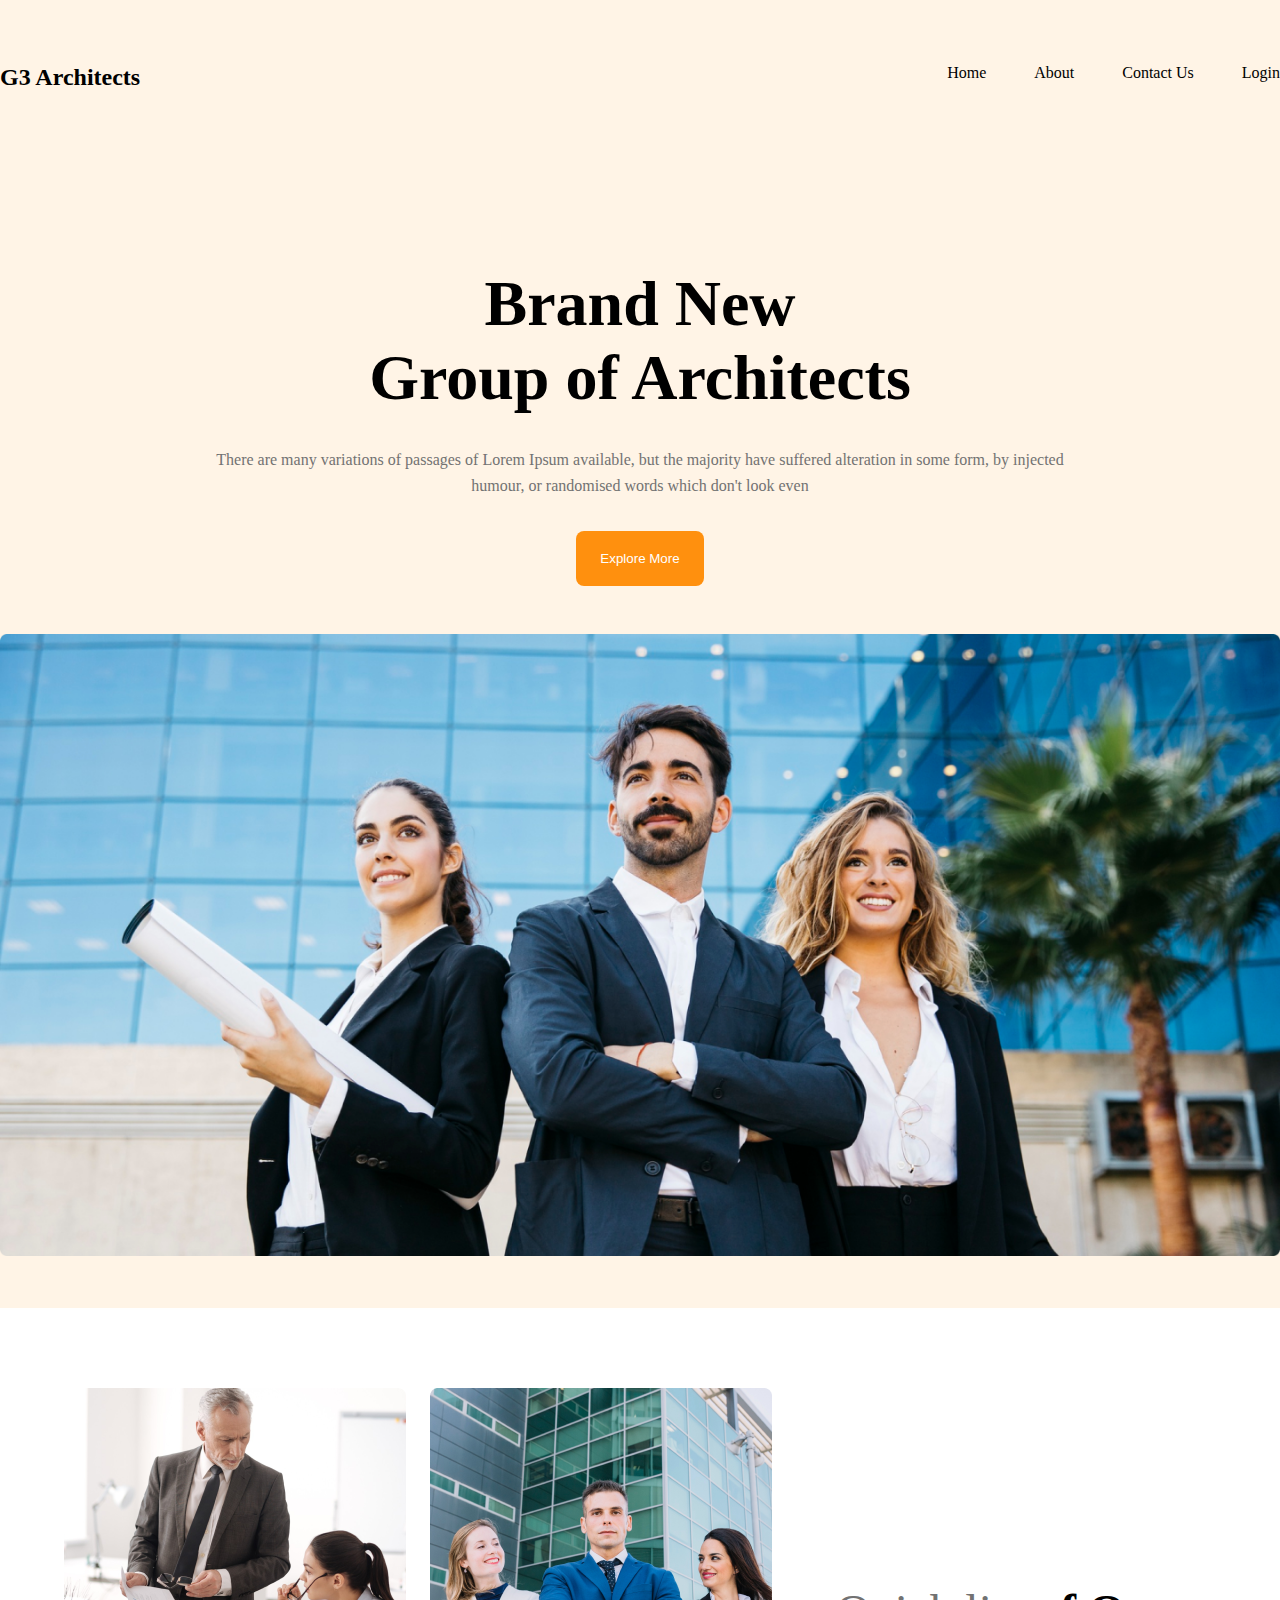
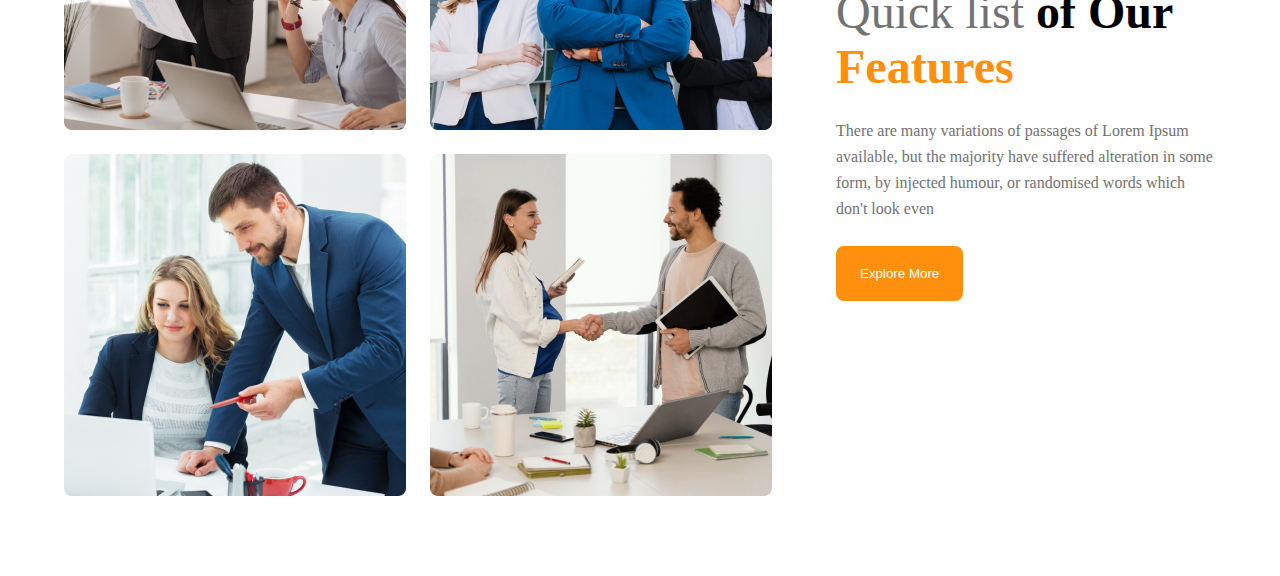
<file: g3-architecture-website/index.html>
<!DOCTYPE html>
<html lang="en">
<head>
    <meta charset="UTF-8">
    <meta name="viewport" content="width=device-width, initial-scale=1.0">
    <title>G3 Architects</title>

    <link rel="stylesheet" href="css/style.css">
    <style>

    </style>
</head>
<body>

    <header class="header">
        <section class="header-wrapper">
            <nav>
                <h2>G3 Architects</h2>
                <ul>
                    <li>Home</li>
                    <li>About</li>
                    <li>Contact Us</li>
                    <li>Login</li>
                </ul>
            </nav>
            <section class="banner">
                <h1 class="banner-title">Brand New <br>
                    Group of Architects 
                </h1>
                <p class="banner-description dark-3">There are many variations of passages of Lorem Ipsum available, but the majority have suffered alteration in some form, by injected humour, or randomised words which don't look even</p>
                <div>
                    <button class="common-btn">Explore More</button>
                </div>
                <div class="banner-img">
                    <img src="../g3-architecture-website/images/banner.png" alt="">
                </div>
            </section>
        </section>
    </header>

    <main>
        <section class="features">
            <div class="team-images">
                <img src="./images/team1.png" alt="">
                <img src="./images/team2.png" alt="">
                <img src="./images/team3.png" alt="">
                <img src="./images/team4.png" alt="">
            </div>
            <div class="features-content">
                <div class="feature-title">
                    <span class="feature-title-1 dark-3">Quick list </span> 
                    <span class="feature-title-2">of Our</span>
                    <br>
                    <span class="feature-title-3">Features</span>
                </div>
                <p class="description dark-3">There are many variations of passages of Lorem Ipsum available, but the majority have suffered alteration in some form, by injected humour, or randomised words which don't look even</p>
                <div>
                    <button class="common-btn">Explore More</button>
                </div>
            </div>
        </section>
    </main>

    <footer></footer>
    
</body>
</html>
</file>
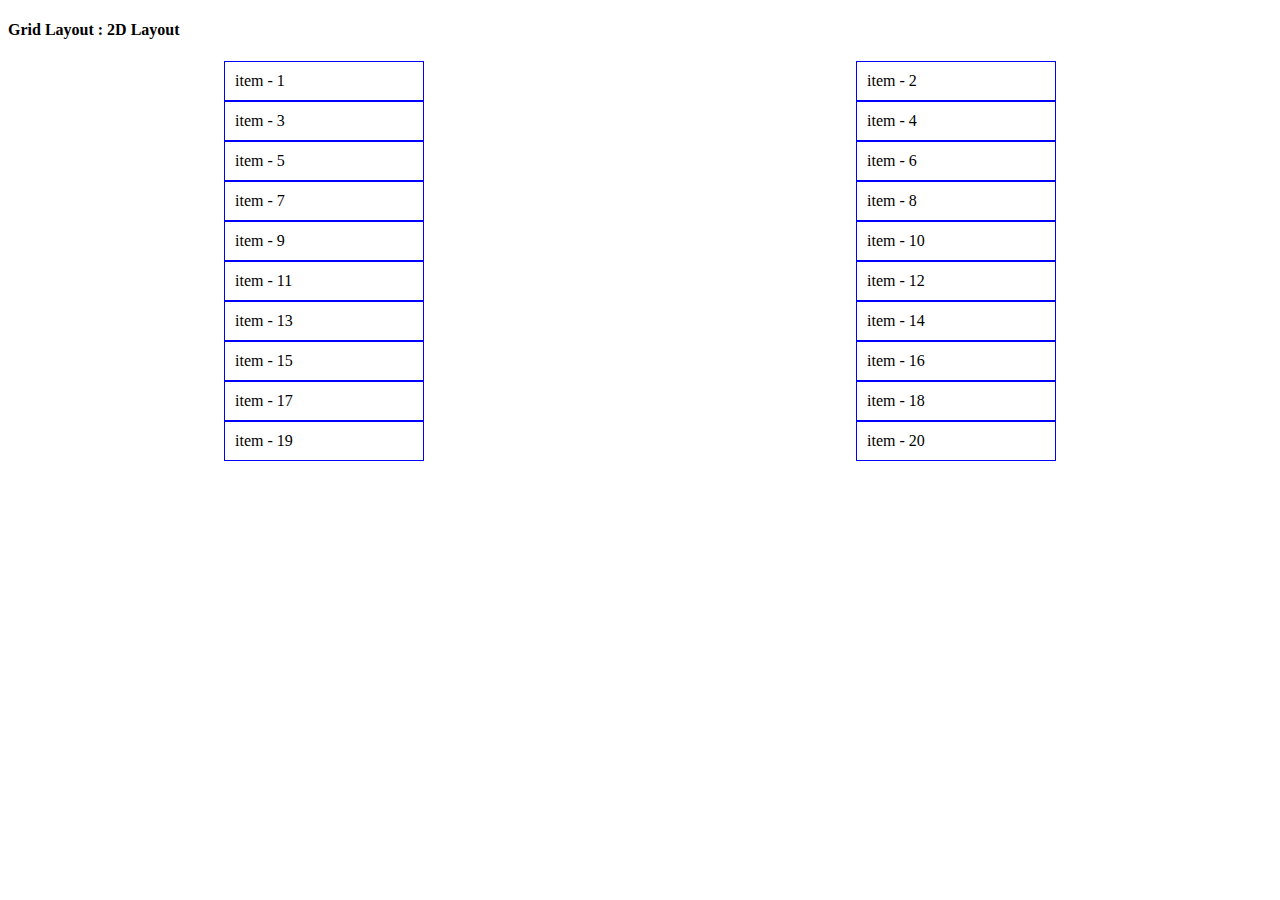
<file: grid/index.html>
<!DOCTYPE html>
<html lang="en">
<head>
    <meta charset="UTF-8">
    <meta name="viewport" content="width=device-width, initial-scale=1.0">
    <title>CSS Grid layout template columns grid gap</title>
    <style>
        .container{
            display: grid;
            grid-template-columns: 200px 200px 200px 200px 200px;
            grid-template-columns: 100px 200px 300px 400px 500px;
            grid-template-columns: auto auto auto auto;
            grid-template-columns: repeat(4, 1fr);
            grid-template-columns: repeat(6, 1fr) 400px;
            grid-template-columns: repeat(6, 1fr) 3fr;
            grid-template-columns: 50px repeat(6, 1fr) 3fr;
            grid-template-columns: 100px 300px;
            grid-template-columns: 100px auto;
            grid-template-columns: 100px auto 400px;
            grid-template-columns: 100px 200px auto;
            grid-template-columns: 200px 200px;
            justify-content: space-between;
            justify-content: space-around;
        }
        .item{
            border: 1px solid blue;
            padding: 10px;
        }
    </style>
</head>
<body>
    
    <h4>Grid Layout : 2D Layout</h4>

    <div class="container">
        <div class="item">item - 1</div>
        <div class="item">item - 2</div>
        <div class="item">item - 3</div>
        <div class="item">item - 4</div>
        <div class="item">item - 5</div>
        <div class="item">item - 6</div>
        <div class="item">item - 7</div>
        <div class="item">item - 8</div>
        <div class="item">item - 9</div>
        <div class="item">item - 10</div>
        <div class="item">item - 11</div>
        <div class="item">item - 12</div>
        <div class="item">item - 13</div>
        <div class="item">item - 14</div>
        <div class="item">item - 15</div>
        <div class="item">item - 16</div>
        <div class="item">item - 17</div>
        <div class="item">item - 18</div>
        <div class="item">item - 19</div>
        <div class="item">item - 20</div>
    </div>

</body>
</html>
</file>
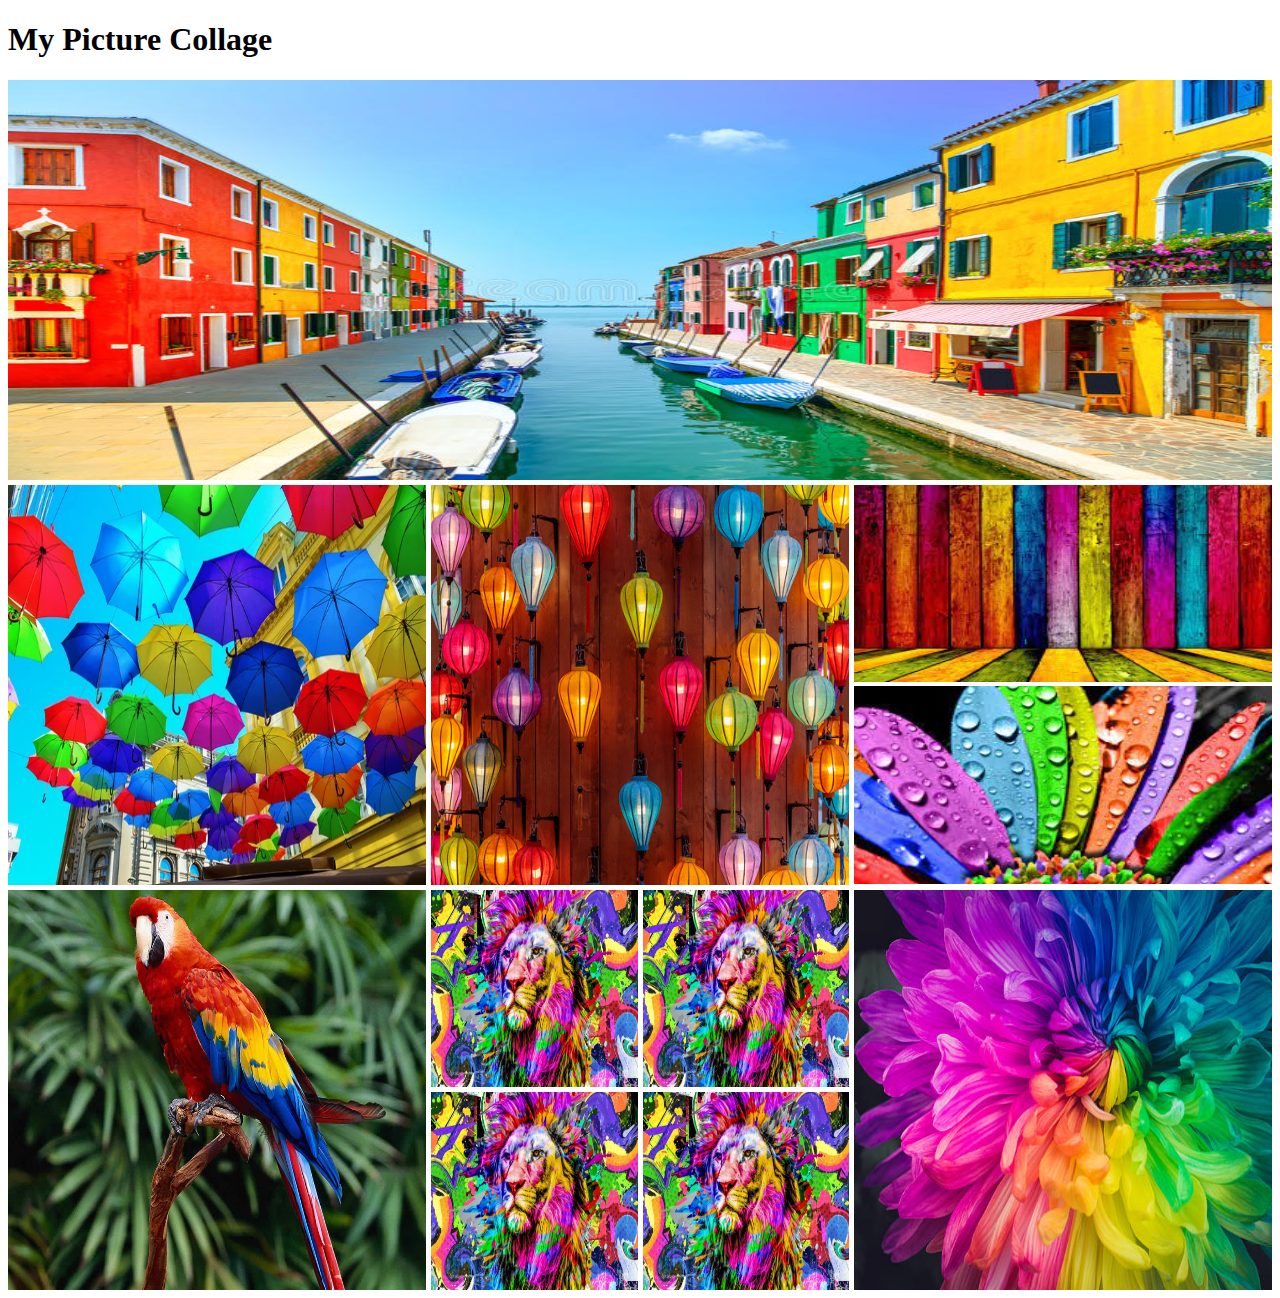
<file: grid/collage.html>
<!DOCTYPE html>
<html lang="en">
<head>
    <meta charset="UTF-8">
    <meta name="viewport" content="width=device-width, initial-scale=1.0">
    <title>Picture Collage</title>
    <link rel="stylesheet" href="./style/collage.css">
</head>
<body>

    <header>
        <h1>My Picture Collage</h1>
    </header>
    <main>
        <div class="row">
            <img src="images/A.jpg" alt="">
        </div>
        <div class="row">
            <div>
                <img src="images/B.jpg" alt="">
            </div>
            <div>
                <img src="images/C.jpg" alt="">
            </div>
            <div class="vertical-collage">
                <img src="images/D.jpg" alt="">
                <img src="images/E.jpg" alt="">
            </div>
        </div>
        <div class="row">
            <div>
                <img src="images/F.jpg" alt="">
            </div>
            <div class="square-collage">
                <img src="images/G.jpg" alt="">
                <img src="images/G.jpg" alt="">
                <img src="images/G.jpg" alt="">
                <img src="images/G.jpg" alt="">
            </div>
            <div>
                <img src="images/H.jpg" alt="">
            </div>
        </div>
    </main>
    
</body>
</html>
</file>
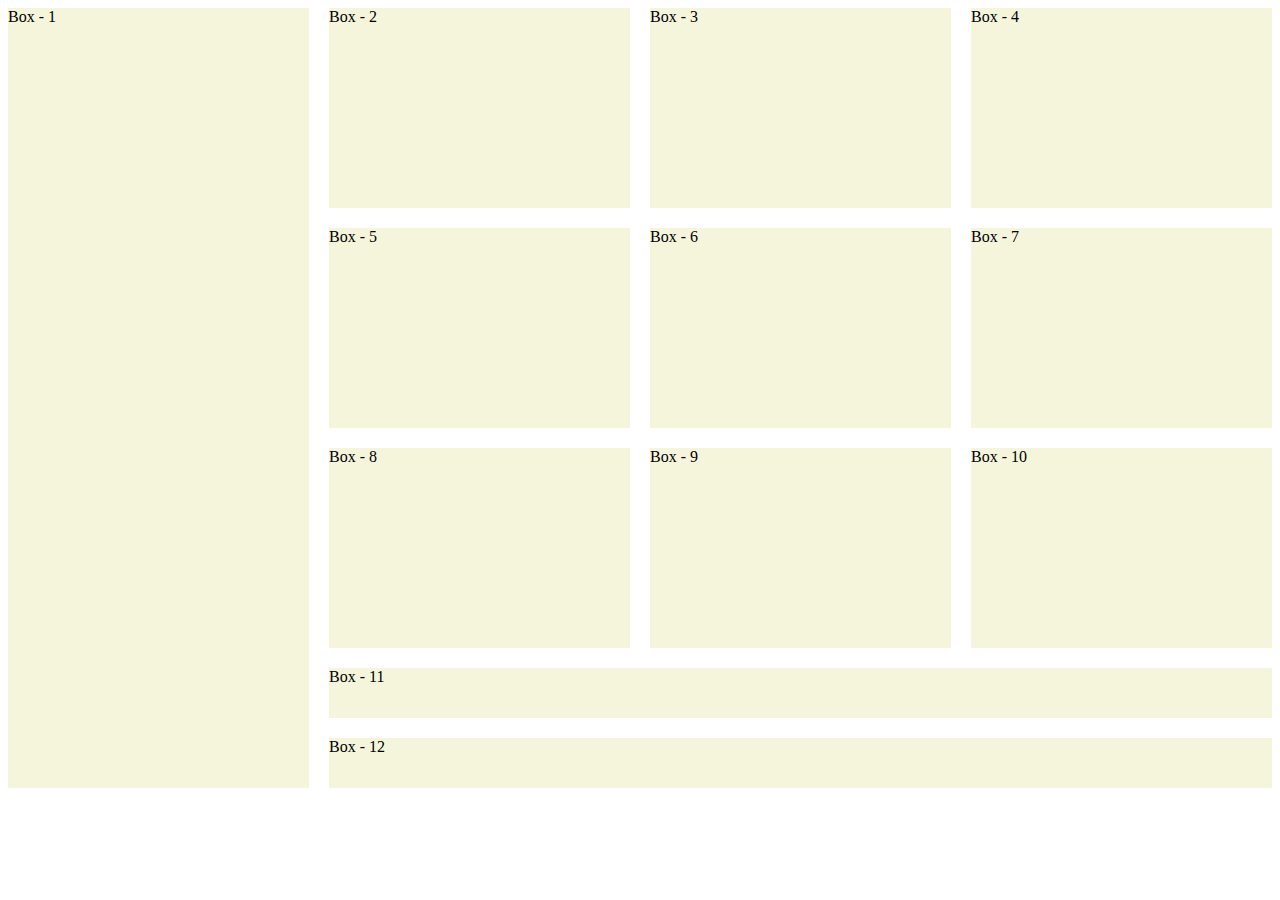
<file: grid/grid.html>
<!DOCTYPE html>
<html lang="en">
<head>
    <meta charset="UTF-8">
    <meta name="viewport" content="width=device-width, initial-scale=1.0">
    <title>Grid Layout</title>
    <style>
        .item{
            background-color: beige;
        }
        .container{
            display: grid;
            grid-template-columns: repeat(4, 1fr);
            grid-template-rows: repeat(3, 200px) 50px 50px;
            gap: 20px;
        }
        #item-1{
            grid-row: span 5;
        }
        #item-11, #item-12{
            grid-column: span 3;
        }

    </style>
</head>
<body>

    <!-- .container>#item-$.item{Box - $} -->
    <div class="container">
        <div id="item-1" class="item">Box - 1</div>
        <div id="item-2" class="item">Box - 2</div>
        <div id="item-3" class="item">Box - 3</div>
        <div id="item-4" class="item">Box - 4</div>
        <div id="item-5" class="item">Box - 5</div>
        <div id="item-6" class="item">Box - 6</div>
        <div id="item-7" class="item">Box - 7</div>
        <div id="item-8" class="item">Box - 8</div>
        <div id="item-9" class="item">Box - 9</div>
        <div id="item-10" class="item">Box - 10</div>
        <div id="item-11" class="item">Box - 11</div>
        <div id="item-12" class="item">Box - 12</div>
    </div>
    
</body>
</html>
</file>
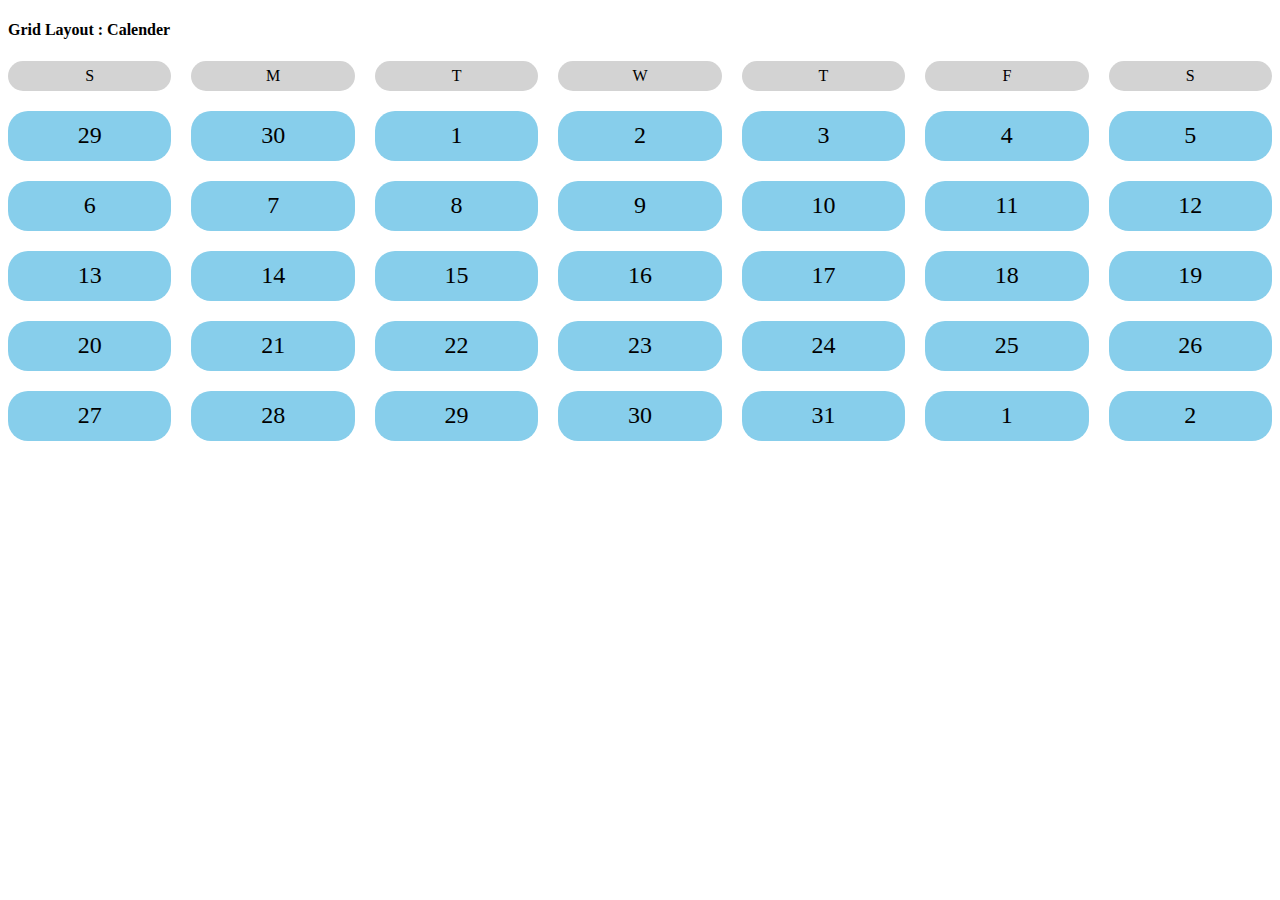
<file: grid/index_1.html>
<!DOCTYPE html>
<html lang="en">
<head>
    <meta charset="UTF-8">
    <meta name="viewport" content="width=device-width, initial-scale=1.0">
    <title>Create calendar using css grid and flex box</title>
    <style>
        .calender{
            display: grid;
            grid-template-columns: repeat(7, 1fr);
            grid-template-rows: 30px repeat(5, 50px);
            row-gap: 20px;
            column-gap: 20px;
        }
        .date, .day{
            background-color: skyblue;
            border-radius: 20px;
            display: flex;
            justify-content: center;
            align-items: center;
            font-size: 1.5em;
        }
        .day{
            background-color: lightgray;
            font-size: 1em;
        }
    </style>
</head>
<body>
    
    <h4>Grid Layout : Calender</h4>

    <div class="calender">
        <div class="day">S</div>
        <div class="day">M</div>
        <div class="day">T</div>
        <div class="day">W</div>
        <div class="day">T</div>
        <div class="day">F</div>
        <div class="day">S</div>
        <div class="date">29</div>
        <div class="date">30</div>
        <div class="date">1</div>
        <div class="date">2</div>
        <div class="date">3</div>
        <div class="date">4</div>
        <div class="date">5</div>
        <div class="date">6</div>
        <div class="date">7</div>
        <div class="date">8</div>
        <div class="date">9</div>
        <div class="date">10</div>
        <div class="date">11</div>
        <div class="date">12</div>
        <div class="date">13</div>
        <div class="date">14</div>
        <div class="date">15</div>
        <div class="date">16</div>
        <div class="date">17</div>
        <div class="date">18</div>
        <div class="date">19</div>
        <div class="date">20</div>
        <div class="date">21</div>
        <div class="date">22</div>
        <div class="date">23</div>
        <div class="date">24</div>
        <div class="date">25</div>
        <div class="date">26</div>
        <div class="date">27</div>
        <div class="date">28</div>
        <div class="date">29</div>
        <div class="date">30</div>
        <div class="date">31</div>
        <div class="date">1</div>
        <div class="date">2</div>
    </div>

</body>
</html>
</file>
<file: g3-architecture-website/css/style.css>
*{
    margin: 0;
    padding: 0;
    box-sizing: border-box;
}
/* ========== Commom ========= */
.common-btn {
    padding: 1.25rem 1.5rem;
    background-color: #FF900E;
    color: #FFFFFF;
    border: none;
    border-radius: .5rem;
}

.dark-3{
    color: #727272;
}

.header-wrapper, main{
    /* max-width: 1440px; */
    max-width: 1280px;
    margin: 0 auto;
}

.description{
    margin: 1.5rem 0;
    line-height: 26px;
}
/* =========================== */

/* ======= Header ======== */
.header{
    background-color: rgba(255, 144, 14, 0.1);
}
nav{
    display: flex;
    justify-content: space-between;
    padding: 4rem 0;
}
nav ul{
    display: flex;
    gap: 3rem;
}
nav li{
    list-style: none;
}

/* ---------- banner ---------- */
.banner{
    display: flex;
    flex-direction: column;
    align-items: center;
    margin-top: 7rem;
}
.banner-title{
    font-size: 4rem;
    font-weight: bold;
    text-align: center;
}
.banner-description{
    width: 70%;
    text-align: center;
    margin: 2rem 0;
    line-height: 26px;
}
.banner-img{
    margin: 3rem 0;
}
.banner-img img{
    width: 100%;
}
/* ---------------------------- */
/* ======================== */

/* ============ Main ============ */
/* -------- Features -------- */
.features{
    display: flex;
    gap: 4rem;
    margin: 5rem 4rem;
}
.team-images{
    display: grid;
    grid-template-columns: repeat(2, 1fr);
    gap: 1.5rem;
}
.feature-title{
    font-size: 3rem;
}
.feature-title-1{
    font-weight: light;
}
.feature-title-2{
    font-weight: bold;
}
.feature-title-3{
    font-weight: bold;
    color: #FF900E;
}
.features-content{
    display: flex;
    justify-content: center;
    flex-direction: column;
}
/* -------------------------- */
/* ======================== */
</file>
<file: grid/style/collage.css>
img{
    width: 100%;
    height: 100%;
}

.row{
    height: 400px;
    display: flex;
    gap: 5px;
    margin-bottom: 5px;
}
.row > div{
    flex: 1;
}
.vertical-collage img{
    /* height: 50%; */
    height: calc( (100% - 5px) / 2 );
}
.square-collage{
    display: grid;
    grid-template-columns: repeat(2, 1fr);
    gap: 5px;
}

@media screen and (max-width:575px){
    .row{
        flex-direction: column;
        height: auto;
    }
    .square-collage{
        grid-template-columns: 1fr;
    }
}

/* medium devices */
@media screen and (min-width: 576px) and (max-width: 992px) {
    .row{
        flex-direction: column;
        height: auto;
    }
}
</file>
